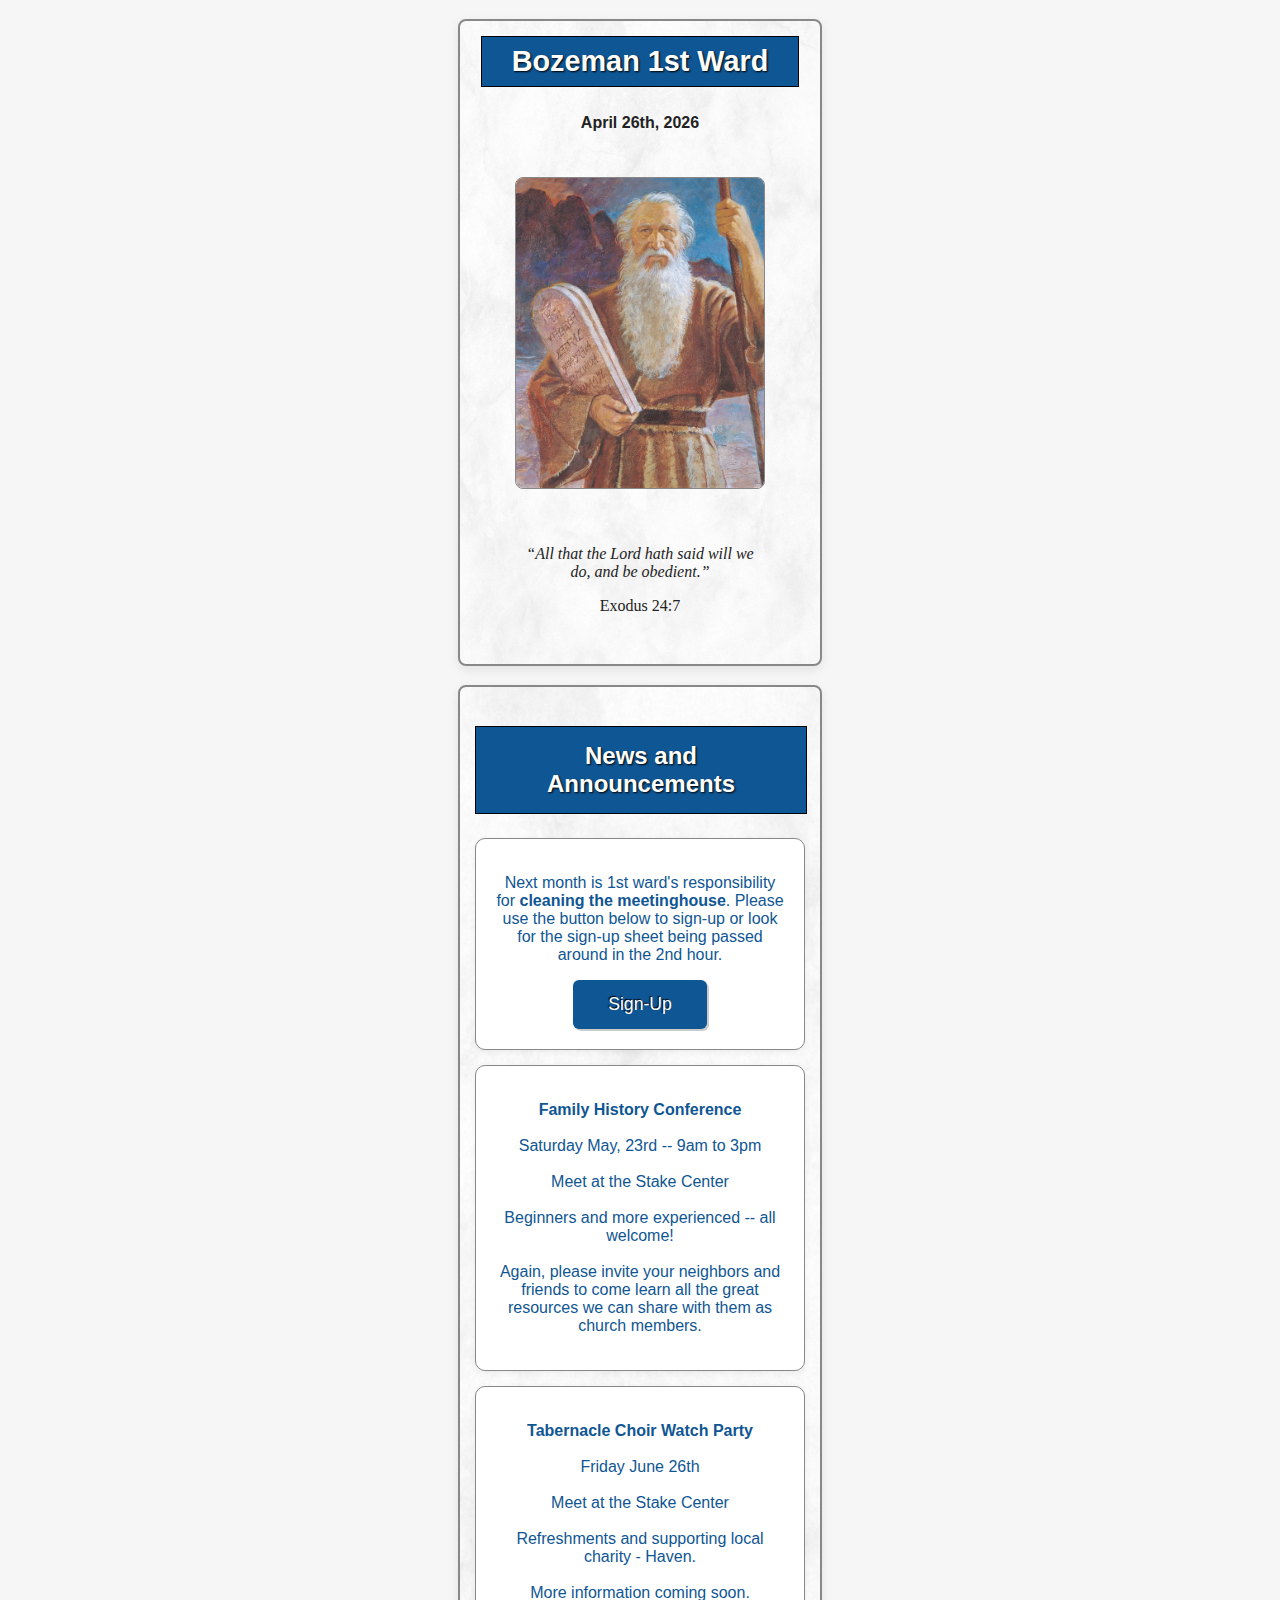
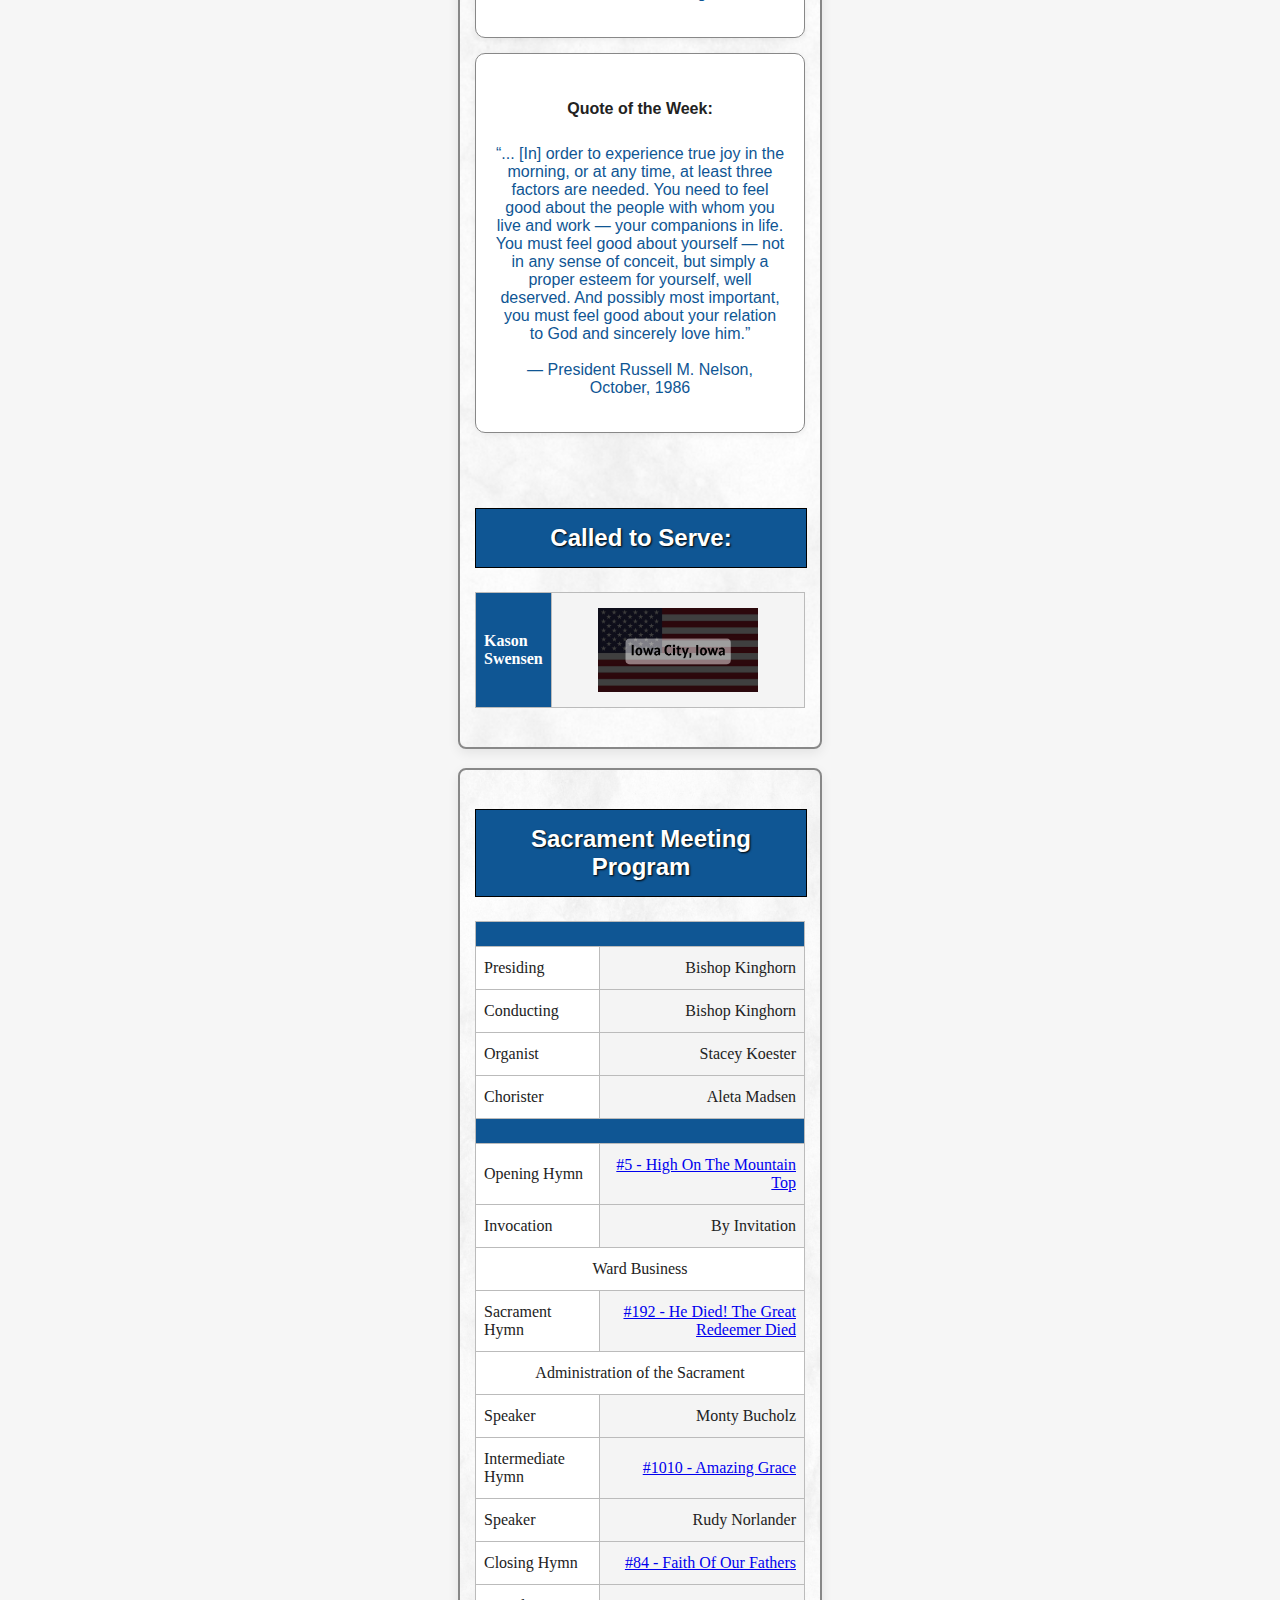
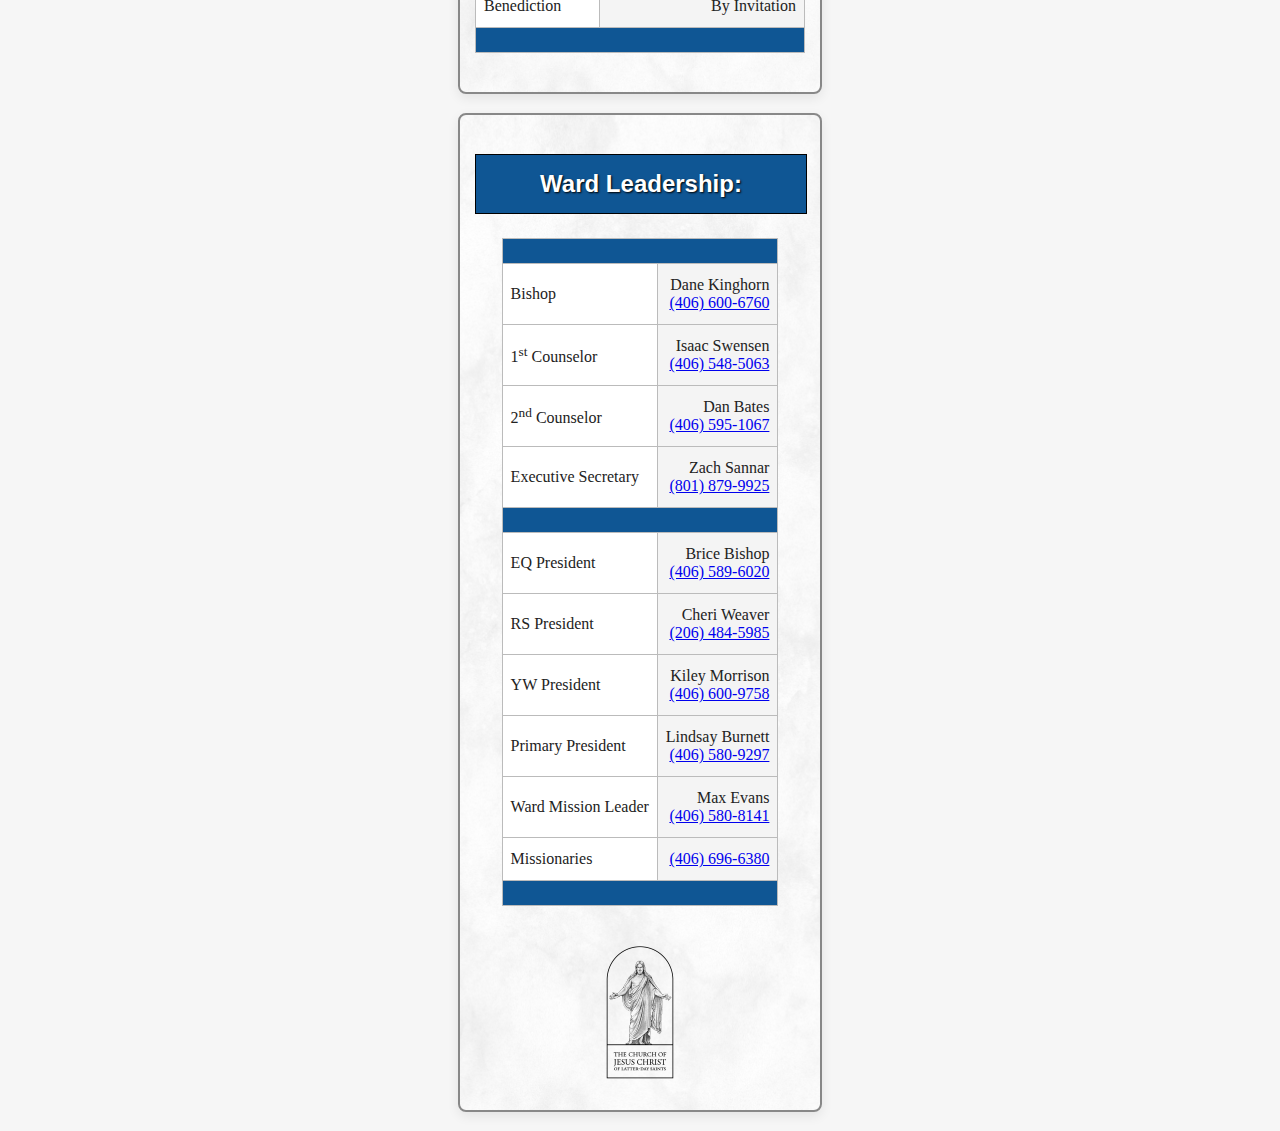
<file: index.html>
<!DOCTYPE html>
<html lang="en">
<head>
  <title="Bozeman 1st Ward Sacrament Meeting">
  <meta charset="UTF-8">
  <meta name="viewport" content="width=device-width, initial-scale=1">
  <link rel="stylesheet" href="styles.css">
</head>
<body>
 
<!-- Front Page -->	
	
	<div class="container program">
		<h2>Bozeman 1st Ward</h2>
		<h5>April 26th, 2026</h5>
		<br>		
		
		<div class="banner">
			<img src="MosesCommandments.jpg" alt="Moses with the tablets.">
		</div>
		<br>
		<div class="quote">
			<br>
			<br>
			<p><em><q>All that the Lord hath said will we do, and be obedient.</q></em></p>
			<p>Exodus 24:7</p>
			<br>
		</div>
	</div>

<!-- News and Announcements -->  
	  
	<div class="container">
    	<h3>News and Announcements</h3>
		<!-- Cleaning Announcement -->
		<div class="announcement">
			<p>Next month is 1st ward's responsibility for <strong>cleaning the meetinghouse</strong>. Please use the button below to sign-up or look for the sign-up sheet being passed around in the 2nd hour.</p>
			<form action="https://docs.google.com/spreadsheets/d/1w--ZDddOuE6g3v1tYiKXsPHmjtK40_XC7SFJqERpqcs/edit?usp=sharing" target="#">
        		<input class="button" type="submit" value="Sign-Up" />
      		</form>
		</div>
		<div class="announcement">
			<p><strong>Family History Conference</strong><br><br>Saturday May, 23rd -- 9am to 3pm<br><br>Meet at the Stake Center<br><br>Beginners and more experienced -- all welcome!<br><br>Again, please invite your neighbors and friends to come learn all the great resources we can share with them as church members.</p>
		</div>
		<div class="announcement">
			<p><strong>Tabernacle Choir Watch Party</strong><br><br>Friday June 26th<br><br>Meet at the Stake Center<br><br>Refreshments and supporting local charity - Haven.<br><br>More information coming soon.</p>
		</div>
		<!-- <div class="announcement calendar">
			<h4>Ward Calendar</h4>
			<iframe src="https://calendar.google.com/calendar/embed?height=500&wkst=1&ctz=America%2FDenver&showPrint=0&showTitle=0&showTz=0&showCalendars=0&src=NDAwNWVjZmIwYzJkMWZlZjY2NjgyYzEwMWMyMThhYmIwOWY3YTVkMzViMGRmNjBlZDIyYmNiY2M0NjI2NTcyOEBncm91cC5jYWxlbmRhci5nb29nbGUuY29t&color=%238e24aa" style="border-width:0" width="300" height="500" frameborder="0" scrolling="no"></iframe>
		</div>
		<br> -->
		<div class="announcement">
			<h5>Quote of the Week:</h5>
			<p><q>... [In] order to experience true joy in the morning, or at any time, at least three factors are needed. You need to feel good about the people with whom you live and work — your companions in life. You must feel good about yourself — not in any sense of conceit, but simply a proper esteem for yourself, well deserved. And possibly most important, you must feel good about your relation to God and sincerely love him.</q><br><br> — President Russell M. Nelson, October, 1986</p>
		</div>
		<br>
		<br>
		<h3>Called to Serve:</h3>
		<table class="missionTable">
     		<!-- <tr>
            	<td class="missionary"><strong>Blake Bishop</strong></td>
            	<td class="flag"><img src="BlakeBishop.jpg" width="160px" height="auto"/></td>
        	</tr> 
        	<tr>
            	<td class="missionary"><strong>Colburn Cook</strong></td>
            	<td class="flag"><img src="ColburnCook.jpg" width="160px" height="auto"></td>
			</tr> -->
        	<tr>
            	<td class="missionary"><strong>Kason Swensen</strong></td>
            	<td class="flag"><img src="KasonSwensen.jpg" width="160px" height="auto"></td>
        	</tr>
		</table>
	</div>

	
<!-- Sacrament Meeting Agenda -->
	  
	<div class="container">
	    <h3>Sacrament Meeting Program</h3>
	    <table class="programTable">
	        <tr>
		      <td class="section-title" colspan="2"></td>
		    <tr>
	            <td class="left">Presiding</td>
	            <td class="right">Bishop Kinghorn</td>
	        </tr>
	        <tr>
	            <td class="left">Conducting</td>
	            <td class="right">Bishop Kinghorn</td>
	        </tr>
	        <tr>
	            <td class="left">Organist</td>
	            <td class="right">Stacey Koester</td>
	        </tr>
	        <tr>
	            <td class="left">Chorister</td>
	            <td class="right">Aleta Madsen</td>
	        </tr>
	        <tr>
	            <td class="section-title" colspan="2"></td>
	        </tr>
	        <tr>
	            <td class="left">Opening Hymn</td>
	            <td class="right"><a href="https://www.churchofjesuschrist.org/study/manual/hymns/high-on-the-mountain-top?lang=eng">#5 - High On The Mountain Top</td>
	        </tr>  
	        <tr>
	            <td class="left">Invocation</td>
	            <td class="right">By Invitation</td>
	        </tr>
	        <tr>
	            <td id="section-center" colspan="2">Ward Business</td>
	        </tr>
	        <tr>
	            <td class="left">Sacrament Hymn</td>
	            <td class="right"><a href="https://www.churchofjesuschrist.org/study/manual/hymns/he-died-the-great-redeemer-died?lang=eng">#192 - He Died! The Great Redeemer Died</td>
	        </tr>
	        <tr>
	            <td id="section-center" colspan="2">Administration of the Sacrament</td>
	        </tr>
			<!-- <tr>
	            <td class="left">Youth Speaker</td>
	            <td class="right">-</td>
	        </tr> -->
			<tr>
	            <td class="left">Speaker</td>
	            <td class="right">Monty Bucholz</td>
	        </tr>
			<tr> 
	            <td class="left">Intermediate Hymn</td>
	            <td class="right"><a href="https://www.churchofjesuschrist.org/study/music/hymns-for-home-and-church/amazing-grace?lang=eng">#1010 - Amazing Grace</td>
	        </tr>
	        <tr>
	            <td class="left">Speaker</td>
	            <td class="right">Rudy Norlander</td>
	        </tr>
	
	<!--	Fast and Testimony Meeting -->
			
			<!-- <tr>
	            <td id="section-center" colspan="2">Fast and Testimony Meeting</td>
	        </tr>	-->
	        <tr>
	            <td class="left">Closing Hymn</td> 
	            <td class="right"><a href="https://www.churchofjesuschrist.org/study/manual/hymns/faith-of-our-fathers?lang=eng">#84 - Faith Of Our Fathers</td>
			</tr>
			<tr>
	            <td class="left">Benediction</td>
	            <td class="right">By Invitation</td>
	        </tr>
			<tr>
				<td class="section-title" colspan="2"></td> 
			</tr>
	    </table>
  </div>


<!-- Leadership Phone Numbers -->

  <div class="container">
    <h3>Ward Leadership:</h3>
    <table class="programTable">
        <tr>
		      <td class="section-title" colspan="2"></td>
		<tr>
		<tr>
            <td class="left">Bishop</td>
            <td class="right">Dane Kinghorn<br><a href='tel:+14066006760'>(406) 600-6760</a></td>
        </tr>
        <tr>
            <td class="left">1<sup>st</sup> Counselor</td>
            <td class="right">Isaac Swensen<br><a href='tel:+14065485063'>(406) 548-5063</td>
        </tr>
        <tr>
            <td class="left">2<sup>nd</sup> Counselor</td>
            <td class="right">Dan Bates<br><a href='tel:+14065951067'>(406) 595-1067</td>
        </tr>
        <tr>
            <td class="left">Executive Secretary</td>
            <td class="right">Zach Sannar<br><a href='tel:+18018799925'>(801) 879-9925</td>
        </tr>
        <tr>
            <td class="section-title" colspan="2"></td>
        </tr>
        <tr>
            <td class="left">EQ President</td>
            <td class="right">Brice Bishop<br><a href='tel:+14065896020'>(406) 589-6020</td>
        </tr>
        <tr>
            <td class="left">RS President</td>
            <td class="right">Cheri Weaver<br><a href='tel:+12064845985'>(206) 484-5985</td>
        </tr>
        <tr>
            <td class="left">YW President</td>
            <td class="right">Kiley Morrison<br><a href='tel:+14066009758'>(406) 600-9758</td>
        </tr>
		<tr>
            <td class="left">Primary President</td>
            <td class="right">Lindsay Burnett<br><a href='tel:+14065809297'>(406) 580-9297</td>
        </tr>
		<tr>
            <td class="left">Ward Mission Leader</td>
            <td class="right">Max Evans<br><a href='tel:+14065808141'>(406) 580-8141</td>
        </tr>
		<tr>
            <td class="left">Missionaries</td>
            <td class="right"><a href='tel:+14066966380'>(406) 696-6380</td>
        </tr>
		<tr>
		      <td class="section-title" colspan="2"></td>
		<tr>
    </table>
	<img id="jesus" src="ldsjesuschrist.png" alt="Jesus Christ">
	</div>
</body>
</html>
</file>
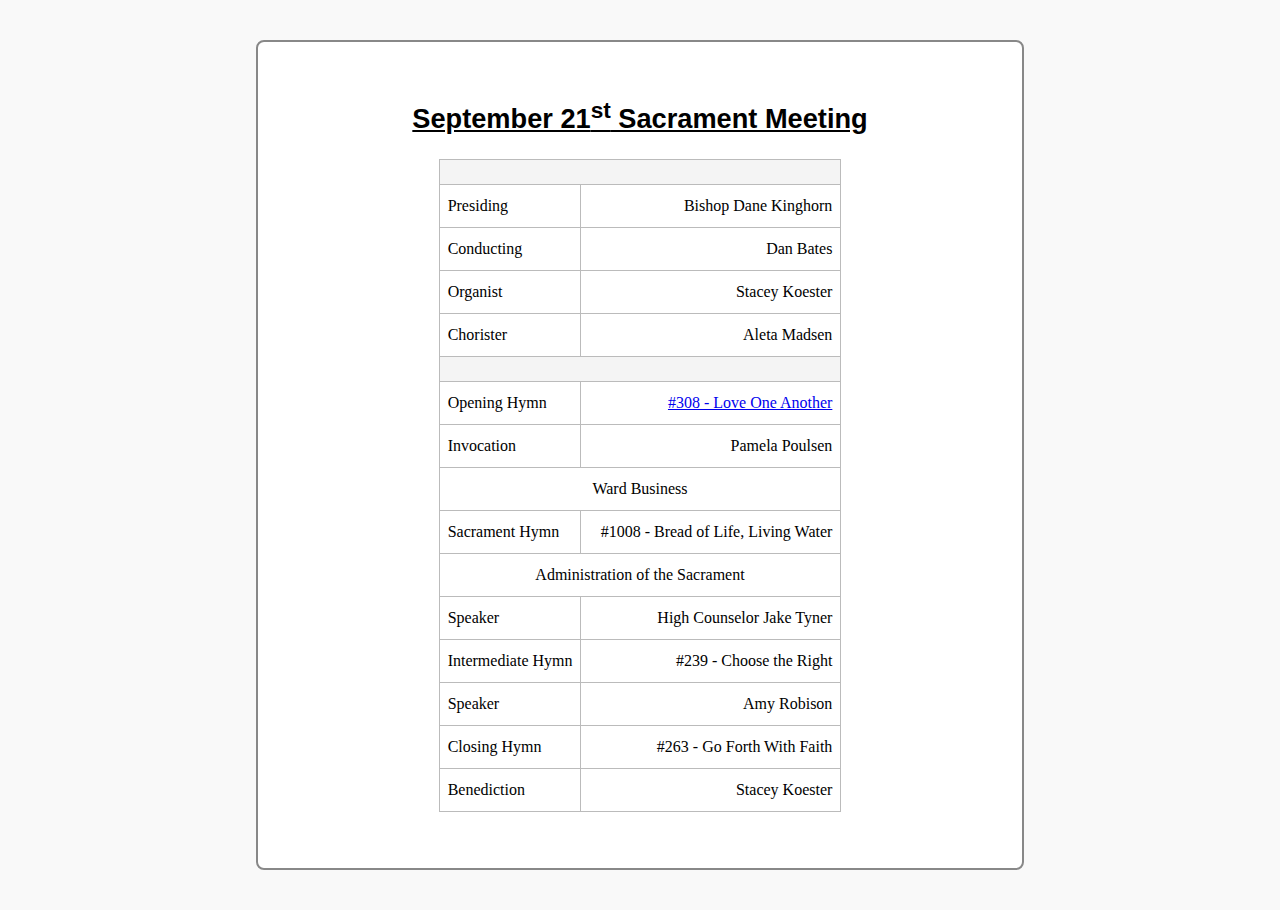
<file: meeting.html>
<!DOCTYPE html>
<html lang="en">
<head>
    <meta charset="UTF-8">
    <title>September 21st Sacrament Meeting</title>
    <style>
        body {
            font-family: 'Georgia', serif;
            margin: 40px;
            background: #f9f9f9;
        }
        .container {
            border: 2px solid #888;
            border-radius: 8px;
            background: #fff;
            padding: 32px;
            max-width: 700px;
            margin: auto;
        }
        h2 {
	    font-family: 'Verdana', sans-serif;
            text-align: center;
            font-size: 1.7em;
            font-weight: bold;
            text-decoration: underline;
        }
        table {
	    display: flex;
	    justify-content: center;
	    align-items: center;
            width: 100%;
            border-collapse: collapse;
            margin: 24px 0;
	    
        }
        th, td {
            padding: 12px 8px;
            border: 1px solid #bbb;
            text-align: left;
        }
        th {
            background: #eee;
        }
	.left {
	    text-align: left;
	}
	.right {
	    text-align: right;
	    padding-left: 1.2em;
	}
        .section-title {
            text-align: center;
            font-weight: bold;
            background: #f4f4f4;
            font-size: 1.1em;
        }
	.section-center{
            text-align: center;
            
        }
        .dotted {
            border-top: 1.5px dotted #888;
            margin: 24px 0;
        }
        .filter-box {
            margin-bottom: 16px;
            text-align: right;
        }
        input[type="text"] {
            padding: 6px;
            font-size: 1em;
        }
    </style>
    <script>
        function filterTable() {
            var input = document.getElementById("filterInput");
            var filter = input.value.toLowerCase();
            var table = document.getElementById("programTable");
            var trs = table.getElementsByTagName("tr");
            for (var i = 1; i < trs.length; i++) {
                var tds = trs[i].getElementsByTagName("td");
                var show = false;
                for (var j = 0; j < tds.length; j++) {
                    if (tds[j].textContent.toLowerCase().indexOf(filter) > -1) {
                        show = true;
                        break;
                    }
                }
                trs[i].style.display = show ? "" : "none";
            }
        }
    </script>
</head>
<body>
<div class="container">
    <h2>September 21<sup>st</sup> Sacrament Meeting</h2>
    <table id="programTable">
        <tr>
	    <td class="section-title" colspan="2"></td>
	<tr>
            <td class="left">Presiding</td>
            <td class="right">Bishop Dane Kinghorn</td>
        </tr>
        <tr>
            <td class="left">Conducting</td>
            <td class="right">Dan Bates</td>
        </tr>
        <tr>
            <td class="left">Organist</td>
            <td class="right">Stacey Koester</td>
        </tr>
        <tr>
            <td class="left">Chorister</td>
            <td class="right">Aleta Madsen</td>
        </tr>
        <tr>
            <td class="section-title" colspan="2"></td>
        </tr>
        <tr>
            <td class="left">Opening Hymn</td>
            <td class="right"><a href="https://www.churchofjesuschrist.org/media/music/songs/love-one-another?crumbs=hymns&lang=eng" target="#">#308 - Love One Another</td>
        </tr>
        <tr>
            <td class="left">Invocation</td>
            <td class="right">Pamela Poulsen</td>
        </tr>
        <tr>
            <td class="section-center" colspan="2">Ward Business</td>
        </tr>
        <tr>
            <td class="left">Sacrament Hymn</td>
            <td class="right">#1008 - Bread of Life, Living Water</td>
        </tr>
        <tr>
            <td class="section-center" colspan="2">Administration of the Sacrament</td>
        </tr>
        <tr>
            <td class="left">Speaker</td>
            <td class="right">High Counselor Jake Tyner</td>
        </tr>
        <tr>
            <td class="left">Intermediate Hymn</td>
            <td class="right">#239 - Choose the Right</td>
        </tr>
        <tr>
            <td class="left">Speaker</td>
            <td class="right">Amy Robison</td>
        </tr>
        <tr>
            <td class="left">Closing Hymn</td>
            <td class="right">#263 - Go Forth With Faith</td>
        </tr>
        <tr>
            <td class="left">Benediction</td>
            <td class="right">Stacey Koester</td>
        </tr>
    </table>
</div>
</body>
</html>
</file>
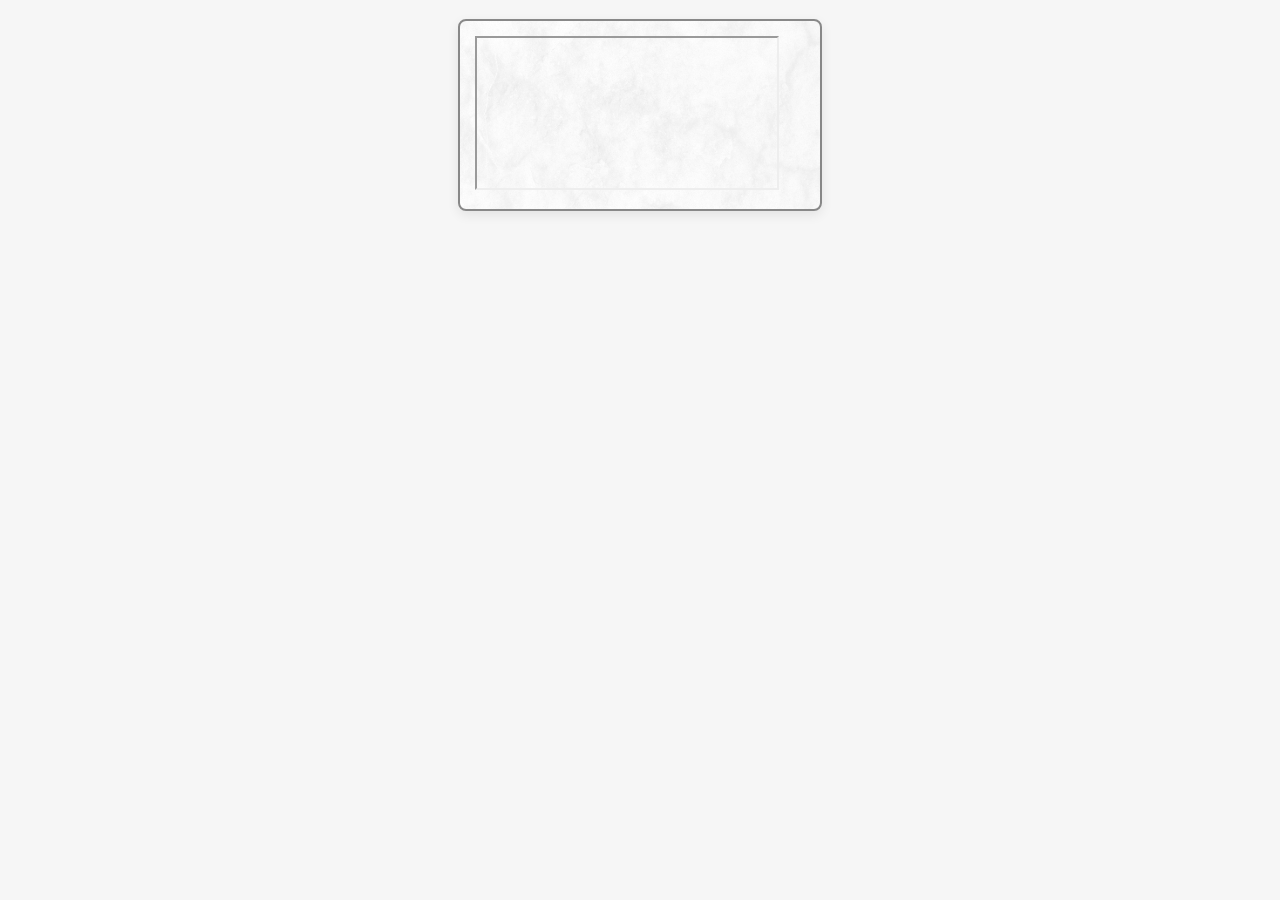
<file: signup.html>
<!DOCTYPE html>
<html lang="en">
<head>
  <title="Bozeman 1st Ward Sacrament Meeting">
  <meta charset="UTF-8">
  <meta name="viewport" content="width=device-width, initial-scale=1">
  <link rel="stylesheet" href="styles.css">
</head>
<body>
  <div class="container">
    <iframe src="https://docs.google.com/spreadsheets/d/e/2PACX-1vTS2QxyVvvj14bRTFCAvoBmhaCurPxy63tUQmrhkkW-ljFwD67TomXkph-4PQ1Uial2rPBMibUS8Ga1/pubhtml?gid=1462122399&amp;single=true&amp;widget=false&amp;headers=false&amp;chrome=false"></iframe>
  </div>
</body>
</file>
<file: styles.css>
/* General body styling */
body {
  margin: 0;
  background: #f6f6f6;
  color: #222;
}

/* Gallery container */
.gallery {
  display: flex;
  align-content: center;
  flex-direction: column;
  gap: 1.5rem;
  max-width: 340px;
  margin: 2rem auto;
  padding: 0 1rem;
}

/* Individual gallery items */
.banner {
	display: inline-block;
	margin: auto;
	width: 100%;
}



/* Images span the device width */
.banner img {
  display: block;
  margin: auto;
  width: 75%;
  height: auto;
  border: 1px solid #888;
  border-radius: 8px;
  
}

.quote {
	font-size: 16px;
	display: block;
	margin: auto;
	width: 70%;
	text-align: center;
}

/* Volunteer section styling */



.announcement {
  font-family: Verdana, sans-serif;
  background: #fff;
  max-width: 700px;
  margin: 15px auto;
  border: 1px solid #888;
  border-radius: 10px;
  box-shadow: 0 2px 6px rgba(0,0,0,0.06);
  padding: 1.2rem 1.2rem;
  text-align: center;
}

.announcement p {
  margin-bottom: 1rem;
  color: #0f5694;
  font-size: 1rem;
  font-weight: 500;
}

.announcement img {
  display: block;
  margin: auto;
  width: 75%;
  height: auto;
  
}
	
.announcement form input[type="submit"] {
  background-color: #0f5694;
  color: #fff;
  border: none;
  border-radius: 6px;
  padding: 0.8em 2em;
  font-size: 1.1em;
  font-weight: 500;
  cursor: pointer;
  transition: background 0.18s;
}

.announcement form input[type="submit"]:hover {
  background-color: #164a7e;
}



/*table */



	.container {
		display: block;
		font-family: Georgia, serif;
        border: 2px solid #888;
        border-radius: 8px;
		background-image: url("whitebackground.jpg");
		background-repeat: no-repeat;
		background-position: center center;
		background-size: cover;
        padding: 15px;
        width: 330px;
        margin: 1.2em auto;
		box-shadow: 0 4px 12px rgba(0,0,0,0.08);
  		/* transition: transform 0.2s ease; */
        }

	.subcontainer {
		display: block;
		width: 305px;
		margin: 1.2em auto;
		font-family: Georgia, serif;
		border: 1px solid #888;
		border-radius: 8px;
		box-shadow: 0 2px 6px rgba(0,0,0,0.06);
		background-color: rgba(255, 255, 235, 0.75);
		opacity: 0.8;
		}

	.subcontainer p {
		display: block;
		font-size: 18px;
		margin: 15px auto;
  		border-radius: 8px;
  		padding: 1.2rem 1.2rem;
  		text-align: center;
		color: black;
		}

	.subcontainer iframe {
		overflow: clip;
		scrollbar-width: none;
		}


	.button {
		display: block;
		margin: auto;
		box-shadow: 2px 2px rgba(0, 0, 0, 0.2);
		text-shadow: -1px -1px 1px  black;
		}

	.button:active {
  		background-color: #004085; 
		text-shadow: 1px 1px 2px black;
  		box-shadow: inset 0 1px 3px rgba(0, 0, 0, 0.4); 
  		transform: translateY(1px);
		}

	.calendar {
		padding: 5px;
		}

	.main_title {
		display: block;
		margin: 1.2em auto;
		width: 280px;
		padding: 2px;
		background-color: #0f5694;
		opacity: 0.6;
		position: absolute;
		bottom: 0;
		}

	#the_title {
		opacity: 1;
		z-index: 2;
		}

	h1 {
	    display: block;
		margin: auto;
		font-family: 'Verdana', sans-serif;
        text-align: center;
		text-shadow: 1px 1px 2px black;
        font-size: 2.4em;
        font-weight: bold;
		color: #0f5694;
		width: 300px;
		padding: 8px;
        }

	h2 {
	    display: block;
		margin: auto;
		font-family: 'Verdana', sans-serif;
        text-align: center;
		text-shadow: 1px 1px 2px black;
        font-size: 1.8em;
        font-weight: bold;
		color: white;
		background-color: #0f5694;
		width: 300px;
		padding: 8px;
		border: 0.5px solid black;
        }
	
	h3 {
		font-family: 'Verdana', sans-serif;
        text-align: center;
		text-shadow: 1px 1px 2px black;
        font-size: 1.5em;
        font-weight: bold;
		color: white;
		background-color: #0f5694;
		width: 300px;
		padding: 15px;
		border: 0.5px solid black;

		}

	h4 {
		font-family: 'Verdana', sans-serif;
        text-align: center;
		text-shadow: 1px 1px 1px black;
		font-size: 1.1em;
		color: white;
		background-color: #0f5694;
		width: 300px;
		padding: 8px;
		border: 0.5px solid black;
		}

	h5 {
		font-family: 'Verdana', sans-serif;
        text-align: center;
		font-size: 1em;
		}

    table {
	    display: flex;
	    justify-content: center;
	    align-items: center;
        width: 100%;
        border-collapse: collapse;
        margin: 24px 0;
	    }

   .programTable th, .programTable td {
        padding: 12px 8px;
        border: 1px solid #bbb;
       
        }

    th {
        background: #0f5694;
        }

	.left {
	    text-align: left;
		background: white;
	}

	.right {
	    text-align: right;
	    padding-left: 1.2em;
		background: #f4f4f4;
	}
    
	.section-title {
        text-align: center;
        font-weight: bold;
        background: #0f5694;
        font-size: 1.1em;
        }
	
	.missionTable th, .missionTable td {
		padding: 12px 8px;
        border: 1px solid #bbb;
        text-align: left;
        }

	#section-center {
		text-align: center;
		background-color: white;
        }

	.missionary {
		background: #0f5694;
		color: white;
		}

	.flag {
		width: 250px;
		height: 90px;
		background: #f4f4f4;
		}

	.flag img {
		display: block;
		margin: auto;
		}

    .dotted {
            border-top: 1.5px dotted #888;
            margin: 24px 0;
        }
    .filter-box {
            margin-bottom: 16px;
            text-align: right;
        }
    input[type="text"] {
            padding: 6px;
            font-size: 1em;
        }

	#jesus {
		display: block;
		margin: auto;
		width: 80px;
		height: auto;
		padding: 10px;
	}

/* Responsive design */
@media (max-width: 600px) {
  .gallery {
    gap: 1rem;
    padding: 0 0.5rem;
  }
  .volunteer {
    padding: 1rem 0.5rem;
  }
}
</file>
